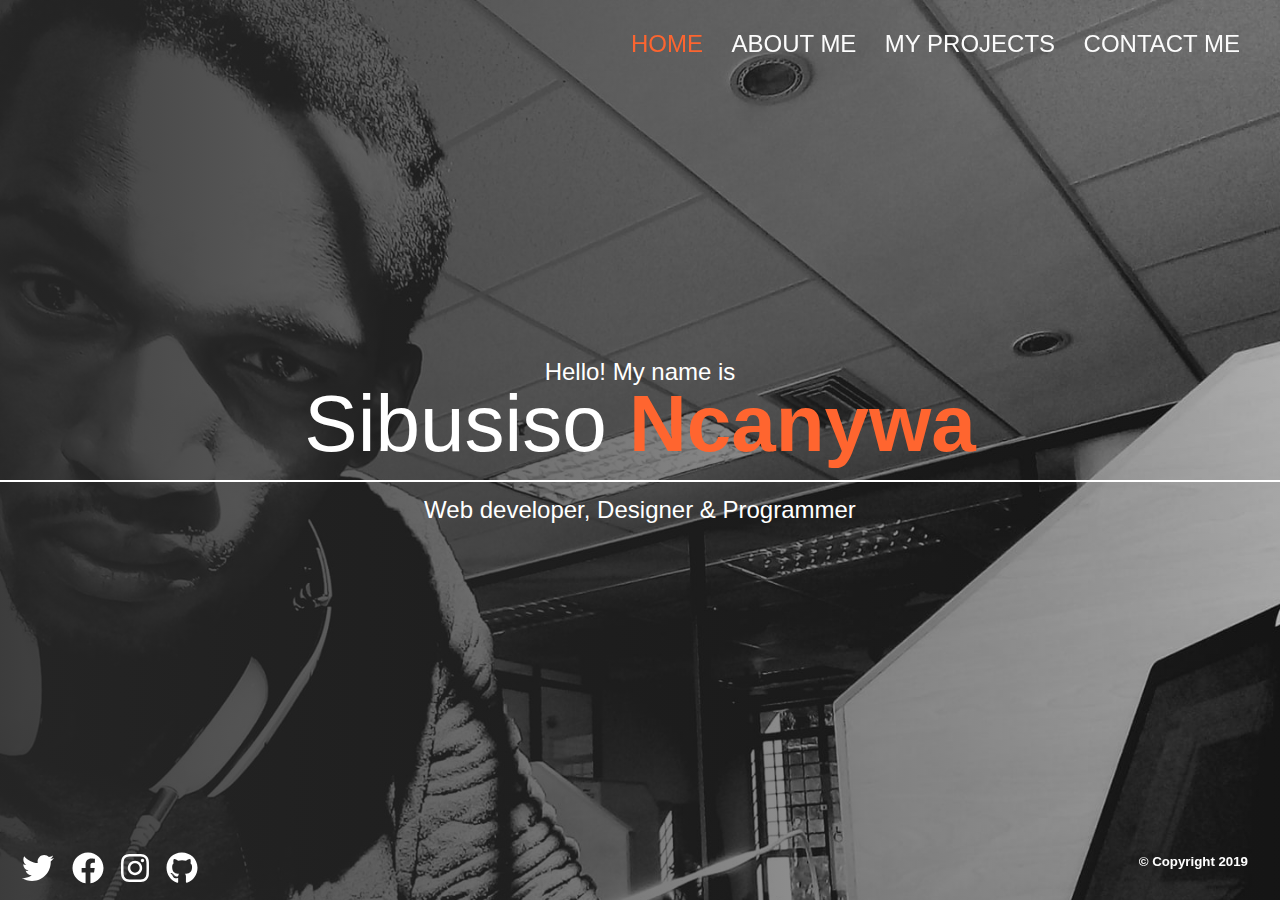
<file: WebRoot/index.html>
<!DOCTYPE html>
<html lang="en">

<head>
    <meta charset="utf-8">
    <meta name="viewport" content="width=device-width, initial-scale=1">
    <meta name="description" content="LizHack SA Devs Official website">
    <meta name="keywords" content="HTML,CSS,JavaScript,websites,website Development,website design, web">
    <meta name="author" content="Sibusiso Ncanywa">
    <link href="../WebRoot/Assets/Css/style.css" rel="stylesheet" type="text/css" />

    <title>  Sibusiso Ncanywa  </title>
</head>

<body>
    
    <header>
        <div class="menu-btn">
            <span class="menu-btn__burger"></span>
        </div>

        <nav class="nav">
            <ul class="menu-nav">
                <li class="menu-nav__item active">
                    <a href="index.html" class="menu-nav__link"> Home </a>
                </li>
                <li class="menu-nav__item">
                    <a href="about.html" class="menu-nav__link"> About Me </a>
                </li>
                <li class="menu-nav__item">
                    <a href="projects.html" class="menu-nav__link"> My Projects </a>
                </li>
                <li class="menu-nav__item">
                    <a href="contact.html" class="menu-nav__link"> Contact Me </a>
                </li>

            </ul>
        </nav>
    </header>

<main>
    <section class="home">
        <h2>
            Hello! My name is
        </h2>
        <h1 class="home__name"> Sibusiso <span class="home__name--last">Ncanywa</span> </h1>
        <h2>
            Web developer, Designer & Programmer
        </h2>
        <div class="social-icons">
            <a href="#">
                <i class="fab fa-twitter fa-2x"></i>
            </a>
            <a href="#">
                <i class="fab fa-facebook fa-2x"></i>
            </a>
            <a href="#">
                <i class="fab fa-instagram fa-2x"></i>
            </a>
            <a href="#">
                <i class="fab fa-github fa-2x"></i>
            </a>
        </div>

        <!-- Footer -->
<footer class="container-fluid padding">
    <h5>&copy; Copyright 2019 </h5>
</footer>
</section>
</main>
<!-- Scripts  -->
<script src="../WebRoot/Assets/js/jquery-3.4.1.min.js"></script>
<script src="../WebRoot/Assets/js/bootstrap.min.js"></script>
<script src="../WebRoot/Assets/js/all.js"></script>
<script src="../WebRoot/Assets/js/script.js"></script>
</body>

</html>
</file>
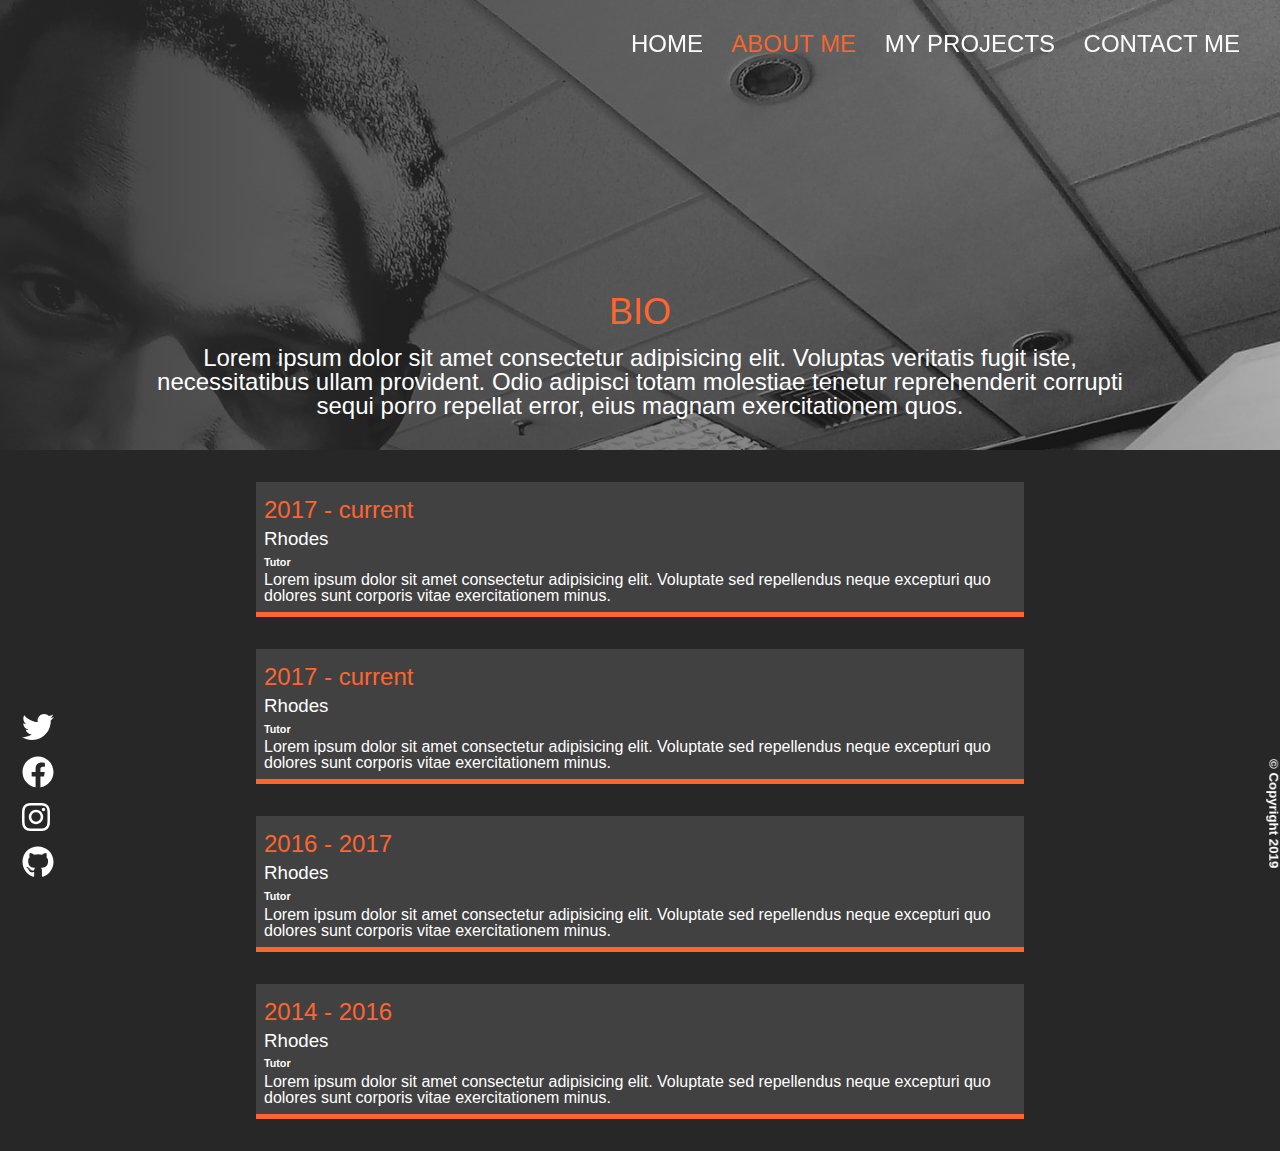
<file: WebRoot/about.html>
<!DOCTYPE html>
<html lang="en">

<head>
    <meta charset="utf-8">
    <meta name="viewport" content="width=device-width, initial-scale=1">
    <meta name="description" content="LizHack SA Devs Official website">
    <meta name="keywords" content="HTML,CSS,JavaScript,websites,website Development,website design, web">
    <meta name="author" content="Sibusiso Ncanywa">
    <link href="../WebRoot/Assets/Css/style.css" rel="stylesheet" type="text/css" />

    <title>  Sibusiso Ncanywa | About  </title>
</head>

<body>
    
    <header>
        <div class="menu-btn">
            <span class="menu-btn__burger"></span>
        </div>

        <nav class="nav">
            <ul class="menu-nav">
                <li class="menu-nav__item ">
                    <a href="index.html" class="menu-nav__link"> Home </a>
                </li>
                <li class="menu-nav__item active">
                    <a href="about.html" class="menu-nav__link"> About Me </a>
                </li>
                <li class="menu-nav__item">
                    <a href="projects.html" class="menu-nav__link"> My Projects </a>
                </li>
                <li class="menu-nav__item">
                    <a href="contact.html" class="menu-nav__link"> Contact Me </a>
                </li>

            </ul>
        </nav>
    </header>

<main>
    <section class="about">

        <div class="about__bio-image">
            <div class="about__bio">
                <h2 class="text-secondary">BIO</h2>
                <p>
                    Lorem ipsum dolor sit amet consectetur adipisicing elit. Voluptas veritatis fugit iste, necessitatibus ullam provident. Odio adipisci totam molestiae tenetur reprehenderit corrupti sequi porro repellat error, eius magnam exercitationem quos.
                </p>
            </div>

        </div>
        <div class="jobs">
            <div class="jobs__job">
                <h2 class="text-secondary"> 2017 - current </h2>
                <h3> Rhodes </h3>
                <h6> Tutor </h6>
                <p>
                    Lorem ipsum dolor sit amet consectetur adipisicing elit. Voluptate sed repellendus neque excepturi quo dolores sunt corporis vitae exercitationem minus.
                </p>
            </div>
            <div class="jobs__job">
                <h2 class="text-secondary"> 2017 - current </h2>
                <h3> Rhodes </h3>
                <h6> Tutor </h6>
                <p>
                    Lorem ipsum dolor sit amet consectetur adipisicing elit. Voluptate sed repellendus neque excepturi quo dolores sunt corporis vitae exercitationem minus.
                </p>
            </div>
            <div class="jobs__job">
                <h2 class="text-secondary"> 2016 - 2017 </h2>
                <h3> Rhodes </h3>
                <h6> Tutor </h6>
                <p>
                    Lorem ipsum dolor sit amet consectetur adipisicing elit. Voluptate sed repellendus neque excepturi quo dolores sunt corporis vitae exercitationem minus.
                </p>
            </div>
            <div class="jobs__job">
                <h2 class="text-secondary"> 2014 - 2016 </h2>
                <h3> Rhodes </h3>
                <h6> Tutor </h6>
                <p>
                    Lorem ipsum dolor sit amet consectetur adipisicing elit. Voluptate sed repellendus neque excepturi quo dolores sunt corporis vitae exercitationem minus.
                </p>
            </div>
        </div>
        <div class="social-icons">
            <a href="#">
                <i class="fab fa-twitter fa-2x"></i>
            </a>
            <a href="#">
                <i class="fab fa-facebook fa-2x"></i>
            </a>
            <a href="#">
                <i class="fab fa-instagram fa-2x"></i>
            </a>
            <a href="#">
                <i class="fab fa-github fa-2x"></i>
            </a>
        </div>


        <!-- Footer -->
<footer class="container-fluid padding">
    <h5>&copy; Copyright 2019 </h5>
</footer>
</section>
</main>
<!-- Scripts  -->
<script src="../WebRoot/Assets/js/jquery-3.4.1.min.js"></script>
<script src="../WebRoot/Assets/js/bootstrap.min.js"></script>
<script src="../WebRoot/Assets/js/all.js"></script>
<script src="../WebRoot/Assets/js/script.js"></script>
</body>

</html>
</file>
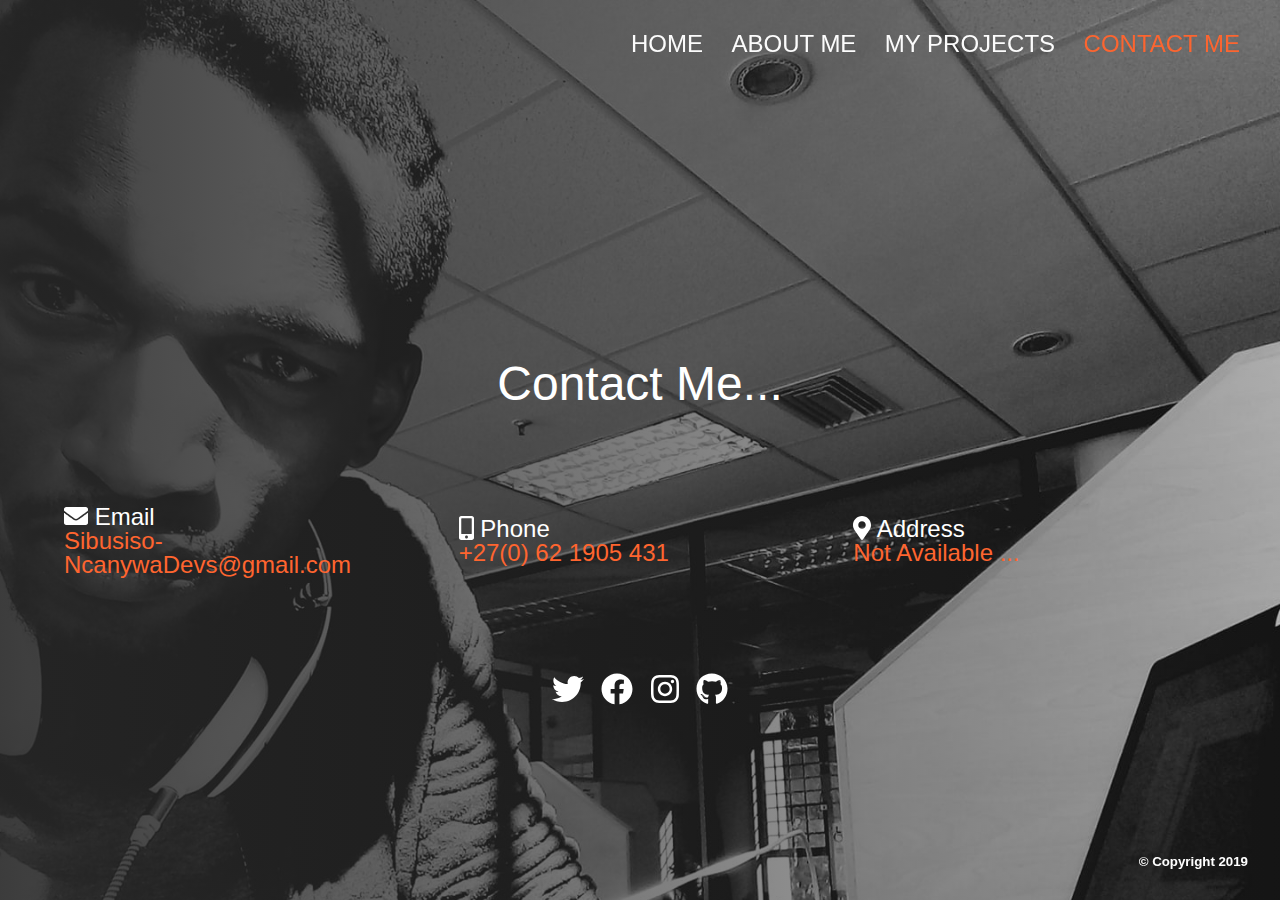
<file: WebRoot/contact.html>
<!DOCTYPE html>
<html lang="en">

<head>
    <meta charset="utf-8">
    <meta name="viewport" content="width=device-width, initial-scale=1">
    <meta name="description" content="LizHack SA Devs Official website">
    <meta name="keywords" content="HTML,CSS,JavaScript,websites,website Development,website design, web">
    <meta name="author" content="Sibusiso Ncanywa">
    <link href="../WebRoot/Assets/Css/style.css" rel="stylesheet" type="text/css" />
<title>  Sibusiso Ncanywa | Contact  </title>
</head>

<body>

    <header>
        <div class="menu-btn">
            <span class="menu-btn__burger"></span>
        </div>

        <nav class="nav">
            <ul class="menu-nav">
                <li class="menu-nav__item ">
                    <a href="index.html" class="menu-nav__link"> Home </a>
                </li>
                <li class="menu-nav__item">
                    <a href="about.html" class="menu-nav__link"> About Me </a>
                </li>
                <li class="menu-nav__item">
                    <a href="projects.html" class="menu-nav__link"> My Projects </a>
                </li>
                <li class="menu-nav__item active">
                    <a href="contact.html" class="menu-nav__link"> Contact Me </a>
                </li>

            </ul>
        </nav>
    </header>

<main>
    <section class="contact">

        <h2> Contact Me... </h2>
        <div class="contact__list">
            <div class="contact__email">
                <i class="fas fa-envelope"></i> Email
                <div class="text-secondary"> Sibusiso-NcanywaDevs@gmail.com </div>
            </div>
            <div class="contact__phone">
                <i class="fas fa-mobile-alt"></i> Phone
                <div class="text-secondary"> +27(0) 62 1905 431 </div>
            </div>
            <div class="contact__address">
                <i class="fas fa-map-marker-alt"></i> Address
                <div class="text-secondary"> Not Available ... </div>
            </div>
        </div>

        <div class="social-icons">
            <a href="#">
                <i class="fab fa-twitter fa-2x"></i>
            </a>
            <a href="#">
                <i class="fab fa-facebook fa-2x"></i>
            </a>
            <a href="#">
                <i class="fab fa-instagram fa-2x"></i>
            </a>
            <a href="#">
                <i class="fab fa-github fa-2x"></i>
            </a>
        </div>

        <!-- Footer -->
<footer class="container-fluid padding">
    <h5>&copy; Copyright 2019 </h5>
</footer>
</section>
</main>
<!-- Scripts  -->
<script src="../WebRoot/Assets/js/jquery-3.4.1.min.js"></script>
<script src="../WebRoot/Assets/js/bootstrap.min.js"></script>
<script src="../WebRoot/Assets/js/all.js"></script>
<script src="../WebRoot/Assets/js/script.js"></script>
</body>

</html>
</file>
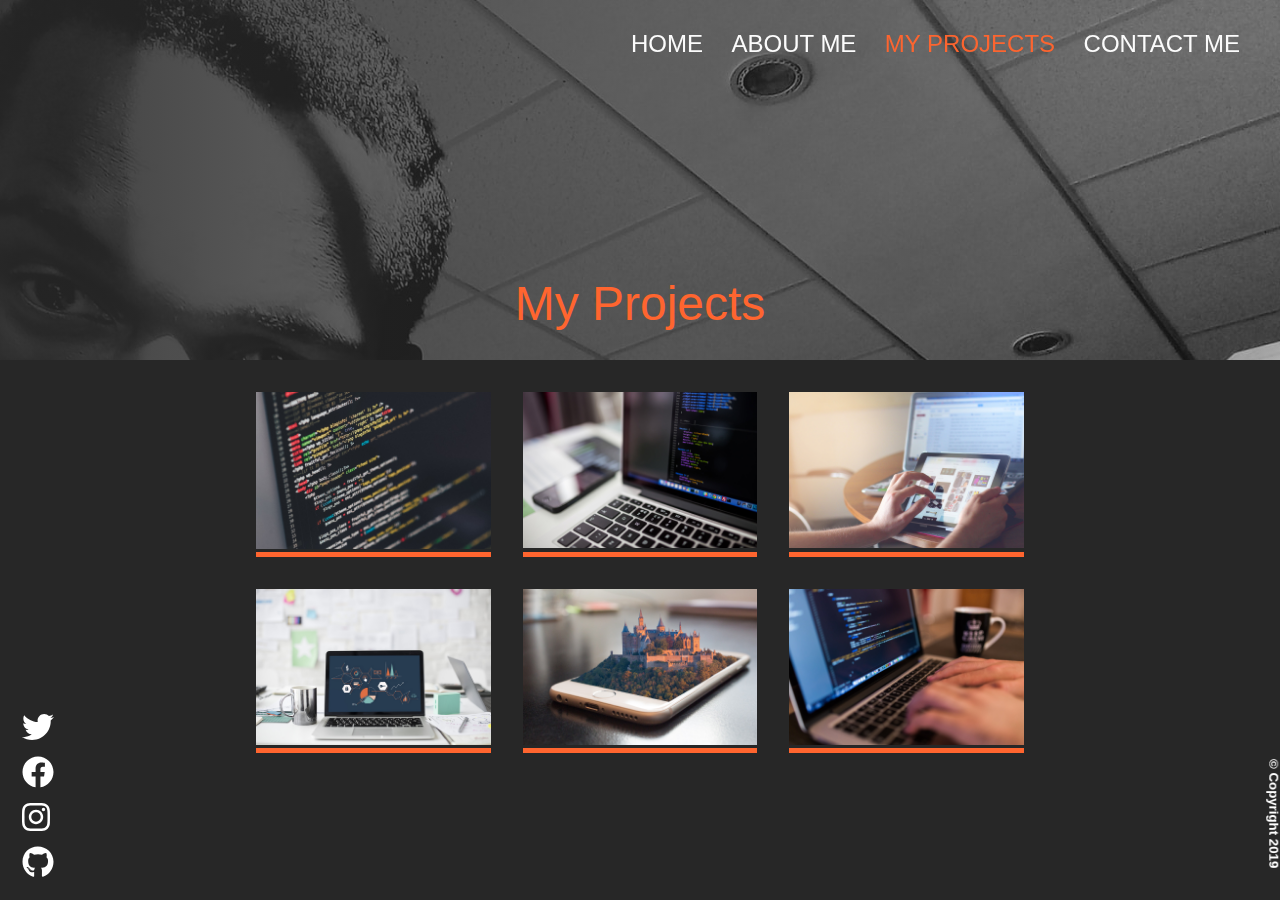
<file: WebRoot/projects.html>
<!DOCTYPE html>
<html lang="en">

<head>
    <meta charset="utf-8">
    <meta name="viewport" content="width=device-width, initial-scale=1">
    <meta name="description" content="LizHack SA Devs Official website">
    <meta name="keywords" content="HTML,CSS,JavaScript,websites,website Development,website design, web">
    <meta name="author" content="Sibusiso Ncanywa">
    <link href="../WebRoot/Assets/Css/style.css" rel="stylesheet" type="text/css" />

    <title>  Sibusiso Ncanywa | Projects </title>
</head>

<body>
    
    <header>
        <div class="menu-btn">
            <span class="menu-btn__burger"></span>
        </div>

        <nav class="nav">
            <ul class="menu-nav">
                <li class="menu-nav__item ">
                    <a href="index.html" class="menu-nav__link"> Home </a>
                </li>
                <li class="menu-nav__item">
                    <a href="about.html" class="menu-nav__link"> About Me </a>
                </li>
                <li class="menu-nav__item active">
                    <a href="projects.html" class="menu-nav__link"> My Projects </a>
                </li>
                <li class="menu-nav__item">
                    <a href="contact.html" class="menu-nav__link"> Contact Me </a>
                </li>

            </ul>
        </nav>
    </header>

<main>
    <section class="projects">

        <div class="projects__bio-image">
            <h1 class="text-secondary"> My Projects </h1>
        </div>

        <div class="projects__items">
            <div class="projects__item">
                <img src="../WebRoot/Assets/img/project-1.jpg" alt="Project 1">
                <div class="projects__btns">
                    <a href="" class="projects__btn">
                        <i class="fas fa-eye"></i>Preview
                    </a>
                    <a href="" class="projects__btn">
                        <i class="fab fa-github"></i>GitHub
                    </a>
                </div>
            </div>
            <div class="projects__item">
                <img src="../WebRoot/Assets/img/project-2.jpg" alt="Project 1">
                <div class="projects__btns">
                    <a href="" class="projects__btn">
                        <i class="fas fa-eye"></i>Preview
                    </a>
                    <a href="" class="projects__btn">
                        <i class="fab fa-github"></i>GitHub
                    </a>
                </div>
            </div>
            <div class="projects__item">
                <img src="../WebRoot/Assets/img/project-3.jpg" alt="Project 1">
                <div class="projects__btns">
                    <a href="" class="projects__btn">
                        <i class="fas fa-eye"></i>Preview
                    </a>
                    <a href="" class="projects__btn">
                        <i class="fab fa-github"></i>GitHub
                    </a>
                </div>
            </div>
            <div class="projects__item">
                <img src="../WebRoot/Assets/img/project-4.jpg" alt="Project 1">
                <div class="projects__btns">
                    <a href="" class="projects__btn">
                        <i class="fas fa-eye"></i>Preview
                    </a>
                    <a href="" class="projects__btn">
                        <i class="fab fa-github"></i>GitHub
                    </a>
                </div>
            </div>
            <div class="projects__item">
                <img src="../WebRoot/Assets/img/project-5.jpg" alt="Project 1">
                <div class="projects__btns">
                    <a href="" class="projects__btn">
                        <i class="fas fa-eye"></i>Preview
                    </a>
                    <a href="" class="projects__btn">
                        <i class="fab fa-github"></i>GitHub
                    </a>
                </div>
            </div>
            <div class="projects__item">
                <img src="../WebRoot/Assets/img/project-6.jpg" alt="Project 1">
                <div class="projects__btns">
                    <a href="" class="projects__btn">
                        <i class="fas fa-eye"></i>Preview
                    </a>
                    <a href="" class="projects__btn">
                        <i class="fab fa-github"></i>GitHub
                    </a>
                </div>
            </div>
        </div>

        <div class="social-icons">
            <a href="#">
                <i class="fab fa-twitter fa-2x"></i>
            </a>
            <a href="#">
                <i class="fab fa-facebook fa-2x"></i>
            </a>
            <a href="#">
                <i class="fab fa-instagram fa-2x"></i>
            </a>
            <a href="#">
                <i class="fab fa-github fa-2x"></i>
            </a>
        </div>


        <!-- Footer -->
<footer class="container-fluid padding">
    <h5>&copy; Copyright 2019 </h5>
</footer>
</section>
</main>
<!-- Scripts  -->
<script src="../WebRoot/Assets/js/jquery-3.4.1.min.js"></script>
<script src="../WebRoot/Assets/js/bootstrap.min.js"></script>
<script src="../WebRoot/Assets/js/all.js"></script>
<script src="../WebRoot/Assets/js/script.js"></script>
</body>

</html>
</file>
<file: WebRoot/Assets/Css/style.css>
*{box-sizing:border-box;margin:0;padding:0}.home{height:100%;padding-top:40vh;overflow:hidden;align-items:center;text-align:center;background:linear-gradient(to right, rgba(39,39,39,0.9), rgba(39,39,39,0.3)),url("../img/Developer/sbuda.jpg") center top;background-size:cover}.home__name{font-size:5rem;padding-bottom:1rem;margin-bottom:1rem;border-bottom:2px solid white}.home__name--last{color:#ff652f;font-weight:700}.menu-btn{position:absolute;z-index:1;right:1rem;top:1rem;height:20px;width:28px;cursor:pointer;transition:all 0.5s ease-in-out;-webkit-transition:all 0.5s ease-in-out;-moz-transition:all 0.5s ease-in-out;-ms-transition:all 0.5s ease-in-out;-o-transition:all 0.5s ease-in-out}.menu-btn__burger{position:absolute;right:0;top:0.5rem;width:28px;height:3px;background:white;transition:all 0.5s ease-in-out;-webkit-transition:all 0.5s ease-in-out;-moz-transition:all 0.5s ease-in-out;-ms-transition:all 0.5s ease-in-out;-o-transition:all 0.5s ease-in-out}.menu-btn__burger::before{content:'';position:absolute;top:-8px;width:28px;height:3px;background:white;transition:all 0.5s ease-in-out;-webkit-transition:all 0.5s ease-in-out;-moz-transition:all 0.5s ease-in-out;-ms-transition:all 0.5s ease-in-out;-o-transition:all 0.5s ease-in-out}.menu-btn__burger::after{content:'';position:absolute;top:8px;width:20px;height:3px;background:white;transition:all 0.5s ease-in-out;-webkit-transition:all 0.5s ease-in-out;-moz-transition:all 0.5s ease-in-out;-ms-transition:all 0.5s ease-in-out;-o-transition:all 0.5s ease-in-out}.menu-btn__burger.open{transform:rotate(720deg);background:transparent;-webkit-transform:rotate(720deg);-moz-transform:rotate(720deg);-ms-transform:rotate(720deg);-o-transform:rotate(720deg)}.menu-btn__burger.open::before{transform:rotate(45deg) translate(5px, 8px);-webkit-transform:rotate(45deg) translate(5px, 8px);-moz-transform:rotate(45deg) translate(5px, 8px);-ms-transform:rotate(45deg) translate(5px, 8px);-o-transform:rotate(45deg) translate(5px, 8px)}.menu-btn__burger.open::after{width:28px;transform:rotate(-45deg) translate(3px, -7px);-webkit-transform:rotate(-45deg) translate(3px, -7px);-moz-transform:rotate(-45deg) translate(3px, -7px);-ms-transform:rotate(-45deg) translate(3px, -7px);-o-transform:rotate(-45deg) translate(3px, -7px)}.nav{position:fixed;top:0;left:0;width:100vw;opacity:0.98;visibility:hidden}.nav.open{visibility:visible}.nav .menu-nav{display:flex;flex-flow:column wrap;align-items:center;justify-content:center;height:100vh;overflow:hidden;background:#272727;list-style-type:none;padding-right:1rem;transform:translateY(-100%);transition:all 0.5s ease-in-out;-webkit-transition:all 0.5s ease-in-out;-moz-transition:all 0.5s ease-in-out;-ms-transition:all 0.5s ease-in-out;-o-transition:all 0.5s ease-in-out;-webkit-transform:translateY(-100%);-moz-transform:translateY(-100%);-ms-transform:translateY(-100%);-o-transform:translateY(-100%)}.nav .menu-nav.open{transform:translateY(0);-webkit-transform:translateY(0);-moz-transform:translateY(0);-ms-transform:translateY(0);-o-transform:translateY(0)}.nav .menu-nav__item{transform:translateX(100vw);transition:all 0.5s ease-in-out;-webkit-transition:all 0.5s ease-in-out;-moz-transition:all 0.5s ease-in-out;-ms-transition:all 0.5s ease-in-out;-o-transition:all 0.5s ease-in-out;-webkit-transform:translateX(100vw);-moz-transform:translateX(100vw);-ms-transform:translateX(100vw);-o-transform:translateX(100vw)}.nav .menu-nav__item.open{transform:translateX(0);-webkit-transform:translateX(0);-moz-transform:translateX(0);-ms-transform:translateX(0);-o-transform:translateX(0)}.nav .menu-nav__item.active>a{color:#ff652f}.nav .menu-nav__link{display:inline-block;font-size:2rem;text-transform:uppercase;padding:2rem 0;font-weight:300;transition:all 0.5s ease-in-out;-webkit-transition:all 0.5s ease-in-out;-moz-transition:all 0.5s ease-in-out;-ms-transition:all 0.5s ease-in-out;-o-transition:all 0.5s ease-in-out}.nav .menu-nav__link:hover{color:#ff652f}.menu-nav__item:nth-child(1){transition-delay:.25s}.menu-nav__item:nth-child(2){transition-delay:.35s}.menu-nav__item:nth-child(3){transition-delay:.45s}.menu-nav__item:nth-child(4){transition-delay:.55s}.about{padding-bottom:2rem}.about__bio-image{height:50vh;width:100%;background:linear-gradient(to right, rgba(39,39,39,0.9), rgba(39,39,39,0.3)),url("../img/Developer/sbuda.jpg") center top;background-size:cover;display:flex;flex-direction:column;align-items:center;justify-content:flex-end}.about__bio-image p{margin-bottom:2rem}.about__bio{width:80%;text-align:center}.about__bio .text-secondary{padding-bottom:1rem}.about .jobs{width:60vw;margin:2rem auto 0 auto;display:grid;grid-template-columns:1fr;grid-gap:2rem}.about .jobs__job{background:#414141;padding:0.5rem;border-bottom:5px solid #ff652f}.about .jobs__job h2,.about .jobs__job h3{margin:0.5rem 0}.about .jobs__job h6{margin:0.3rem 0}.about .social-icons{display:flex;flex-direction:column}.about footer{transform:rotate(90deg) translate(-3rem, -5rem);-webkit-transform:rotate(90deg) translate(-3rem, -5rem);-moz-transform:rotate(90deg) translate(-3rem, -5rem);-ms-transform:rotate(90deg) translate(-3rem, -5rem);-o-transform:rotate(90deg) translate(-3rem, -5rem)}.projects{padding-bottom:2rem}.projects__bio-image{height:40vh;width:100%;background:linear-gradient(to right, rgba(39,39,39,0.9), rgba(39,39,39,0.3)),url("../img/Developer/sbuda.jpg") center top;background-size:cover;display:flex;flex-direction:column;align-items:center;justify-content:flex-end}.projects__bio-image .text-secondary{font-size:2rem;margin-bottom:2rem}.projects__items{width:60vw;margin:2rem auto 0 auto;display:grid;grid-template-columns:1fr;grid-gap:2rem}.projects__item{position:relative;border-bottom:5px solid #ff652f;overflow:hidden;cursor:pointer}.projects__item img{width:100%}.projects__item::after{content:'';position:absolute;top:100%;left:0;height:100%;width:100%;background:#ff652f;opacity:0;transition:all 0.5s ease-in-out;-webkit-transition:all 0.5s ease-in-out;-moz-transition:all 0.5s ease-in-out;-ms-transition:all 0.5s ease-in-out;-o-transition:all 0.5s ease-in-out}.projects__item:hover::after{top:0;opacity:0.9}.projects__item:hover .projects__btn{opacity:1}.projects__btns{position:absolute;top:0;height:100%;width:100%;z-index:1;display:grid;grid-template-columns:repeat(2, 1fr);align-items:center;text-align:center}.projects__btn{opacity:0;font-size:1.5rem;color:black;transition:all 0.5s ease-in-out;-webkit-transition:all 0.5s ease-in-out;-moz-transition:all 0.5s ease-in-out;-ms-transition:all 0.5s ease-in-out;-o-transition:all 0.5s ease-in-out}.projects__btn:hover{color:white}.projects .social-icons{display:flex;flex-direction:column}.projects footer{transform:rotate(90deg) translate(-3rem, -5rem);-webkit-transform:rotate(90deg) translate(-3rem, -5rem);-moz-transform:rotate(90deg) translate(-3rem, -5rem);-ms-transform:rotate(90deg) translate(-3rem, -5rem);-o-transform:rotate(90deg) translate(-3rem, -5rem)}.contact{height:100%;padding-top:40vh;overflow:hidden;display:flex;flex-direction:column;align-items:center;background:linear-gradient(to right, rgba(39,39,39,0.9), rgba(39,39,39,0.3)),url("../img/Developer/sbuda.jpg") center top;background-size:cover}.contact h2{font-size:3rem;margin-bottom:2rem}.contact__list{display:grid;grid-template-columns:1fr;grid-gap:2rem;font-size:1.5rem}.contact .social-icons{position:initial;margin-top:2rem}@media screen and (min-width: 768px){.menu-btn{visibility:hidden}.nav{visibility:visible}.nav .menu-nav{display:block;transform:translateY(0);height:100%;background:transparent;text-align:right;-webkit-transform:translateY(0);-moz-transform:translateY(0);-ms-transform:translateY(0);-o-transform:translateY(0)}.nav .menu-nav__item{display:inline;padding-right:1.5rem}.nav .menu-nav__link{font-size:1.5rem}.about__bio{font-size:1.5rem}.projects__bio-image{height:40vh}.projects__items{grid-template-columns:repeat(2, 1fr)}.projects .text-secondary{font-size:3rem}.contact__list{grid-template-columns:repeat(2, 1fr)}}@media screen and (min-width: 1024px){.projects__items{grid-template-columns:repeat(3, 1fr)}.contact__list{grid-template-columns:repeat(3, 1fr);padding:5%;align-items:center}}@media screen and (min-width: 1600px){.projects__bio-image{height:50vh}}body{background:#272727;color:white;height:100vh;font-family:'Segoe UI', Tahoma, Geneva, Verdana, sans-serif;line-height:1}h1,h2,h3{font-weight:400}a{color:white;text-decoration:none}.text-secondary{color:#ff652f}header{position:fixed;z-index:2;width:100%;padding:1rem}main{height:100%;width:100%}main .social-icons{position:fixed;bottom:1rem;left:1rem}main .social-icons a{padding:0.4rem;transition:all 0.5s ease-in-out;-webkit-transition:all 0.5s ease-in-out;-moz-transition:all 0.5s ease-in-out;-ms-transition:all 0.5s ease-in-out;-o-transition:all 0.5s ease-in-out}main .social-icons a:hover{color:#ff652f}footer{font-size:1rem;position:fixed;bottom:1rem;right:1rem;text-align:right;padding:1rem;color:white}
</file>
